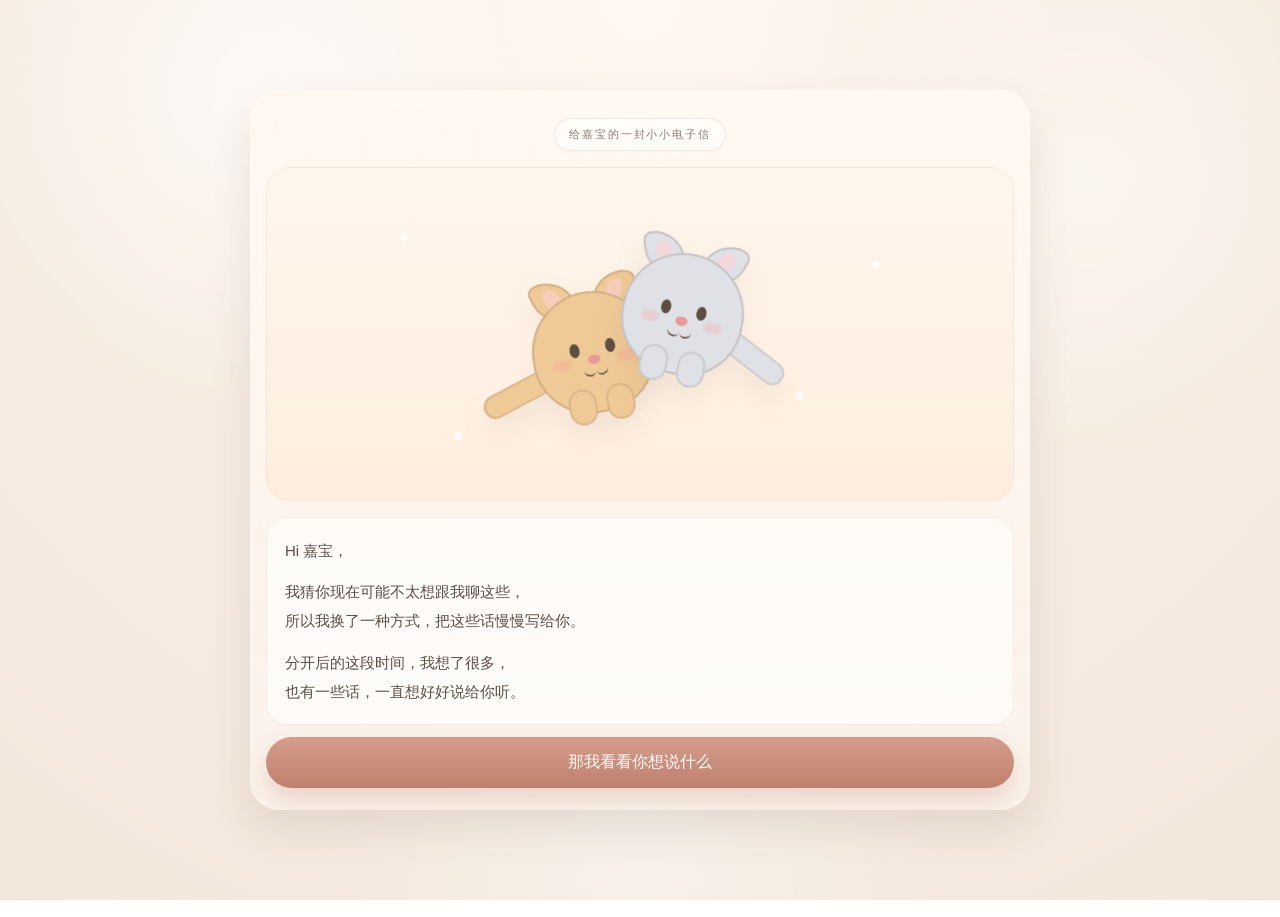
<file: index.html>
<!DOCTYPE html>
<html lang="zh-CN">
<head>
  <meta charset="UTF-8" />
  <meta name="viewport" content="width=device-width, initial-scale=1.0, maximum-scale=1.0, user-scalable=no" />
  <title>给嘉宝的话</title>
  <style>
    :root {
      --bg: #f7f2eb;
      --paper: rgba(255, 255, 255, 0.92);
      --text: #5a4d45;
      --subtext: #8a7b72;
      --accent: #d59d8c;
      --accent-dark: #bf806d;
      --shadow: 0 18px 40px rgba(102, 78, 64, 0.12);
      --radius: 24px;
    }

    * {
      box-sizing: border-box;
      -webkit-tap-highlight-color: transparent;
    }

    html, body {
      margin: 0;
      width: 100%;
      height: 100%;
      overflow: hidden;
      font-family: -apple-system, BlinkMacSystemFont, "PingFang SC", "Hiragino Sans GB", "Microsoft YaHei", sans-serif;
      background:
        radial-gradient(circle at top, #fff8f2 0%, #f8eee4 38%, #f3e7dc 100%);
      color: var(--text);
    }

    body::before {
      content: "";
      position: fixed;
      inset: 0;
      background:
        radial-gradient(circle at 20% 10%, rgba(255,255,255,0.65), transparent 25%),
        radial-gradient(circle at 85% 20%, rgba(255,255,255,0.45), transparent 22%),
        radial-gradient(circle at 50% 100%, rgba(255,255,255,0.35), transparent 28%);
      pointer-events: none;
    }

    #app {
      position: relative;
      width: 100%;
      height: 100%;
    }

    .page {
      position: absolute;
      inset: 0;
      display: flex;
      align-items: center;
      justify-content: center;
      padding: 22px;
      opacity: 0;
      pointer-events: none;
      transform: translateY(24px) scale(0.985);
      transition: opacity 0.7s ease, transform 0.7s ease;
    }

    .page.active {
      opacity: 1;
      pointer-events: auto;
      transform: translateY(0) scale(1);
    }

    .card {
      width: min(100%, 780px);
      height: min(720px, calc(100vh - 44px));
      max-height: calc(100vh - 44px);
      border-radius: 28px;
      box-shadow: var(--shadow);
      overflow: hidden;
      position: relative;
      display: flex;
      flex-direction: column;
      background: rgba(255,255,255,0.55);
      backdrop-filter: blur(5px);
    }

    .cover {
      background:
        linear-gradient(180deg, rgba(255, 248, 240, 0.94), rgba(251, 243, 236, 0.88)),
        radial-gradient(circle at 20% 10%, rgba(255,255,255,0.7), transparent 35%);
      padding: 24px 24px 20px;
      justify-content: space-between;
    }

    .cover-top {
      display: flex;
      flex-direction: column;
      gap: 16px;
      flex: 1;
      min-height: 0;
    }

    .title-badge {
      align-self: center;
      font-size: 12px;
      color: var(--subtext);
      letter-spacing: 0.18em;
      padding: 8px 14px;
      background: rgba(255,255,255,0.65);
      border-radius: 999px;
      border: 1px solid rgba(213, 157, 140, 0.25);
      margin-top: 4px;
    }

    .cats-wrap {
      flex: 1;
      min-height: 200px;
      display: flex;
      align-items: center;
      justify-content: center;
      position: relative;
      overflow: hidden;
      border-radius: 24px;
      background:
        linear-gradient(180deg, #fff6ed 0%, #ffeede 100%);
      border: 1px solid rgba(214, 176, 150, 0.18);
    }

    .spark {
      position: absolute;
      width: 8px;
      height: 8px;
      background: rgba(255,255,255,0.75);
      border-radius: 999px;
      filter: blur(0.5px);
      animation: floatSpark 4s infinite ease-in-out;
    }

    .spark:nth-child(1) { top: 20%; left: 18%; animation-delay: 0.3s; }
    .spark:nth-child(2) { top: 28%; right: 18%; animation-delay: 1.4s; }
    .spark:nth-child(3) { bottom: 18%; left: 25%; animation-delay: 2.2s; }
    .spark:nth-child(4) { bottom: 30%; right: 28%; animation-delay: 0.9s; }

    @keyframes floatSpark {
      0%, 100% { transform: translateY(0) scale(1); opacity: 0.45; }
      50% { transform: translateY(-12px) scale(1.15); opacity: 0.9; }
    }

    .cover-cats {
      position: relative;
      width: 320px;
      height: 220px;
    }

    .cat {
      position: absolute;
      width: 122px;
      height: 122px;
      animation: bob 2.6s infinite ease-in-out;
      filter: drop-shadow(0 14px 12px rgba(137, 107, 90, 0.1));
    }

    .cat.right { animation-delay: 1.1s; }

    @keyframes bob {
      0%, 100% { transform: translateY(0) rotate(0deg); }
      50% { transform: translateY(-8px) rotate(1deg); }
    }

    .cat .head {
      position: absolute;
      inset: 0;
      border-radius: 52% 52% 48% 48%;
      border: 2px solid rgba(107, 88, 75, 0.22);
      overflow: hidden;
    }

    .cat.gold .head { background: #efc996; }
    .cat.silver .head { background: #dfe1e6; }

    .ear {
      position: absolute;
      top: -18px;
      width: 40px;
      height: 42px;
      border-radius: 10px 90% 10px 70%;
      transform: rotate(-18deg);
      border: 2px solid rgba(107, 88, 75, 0.22);
    }

    .cat.gold .ear { background: #efc996; }
    .cat.silver .ear { background: #dfe1e6; }

    .ear.left { left: 10px; }
    .ear.right {
      right: 10px;
      transform: scaleX(-1) rotate(-18deg);
    }

    .ear::after {
      content: "";
      position: absolute;
      inset: 8px 10px 8px 10px;
      border-radius: 10px 90% 10px 70%;
      background: rgba(255, 209, 214, 0.6);
    }

    .face {
      position: absolute;
      inset: 0;
    }

    .eye {
      position: absolute;
      top: 48px;
      width: 10px;
      height: 14px;
      background: #5d4d43;
      border-radius: 50%;
    }

    .eye.left { left: 36px; }
    .eye.right { right: 36px; }

    .blush {
      position: absolute;
      top: 62px;
      width: 18px;
      height: 10px;
      background: rgba(255, 156, 156, 0.28);
      border-radius: 999px;
      filter: blur(1px);
    }

    .blush.left { left: 18px; }
    .blush.right { right: 18px; }

    .nose {
      position: absolute;
      left: 50%;
      top: 62px;
      width: 12px;
      height: 9px;
      background: #e89a94;
      transform: translateX(-50%);
      border-radius: 50% 50% 60% 60%;
    }

    .mouth {
      position: absolute;
      left: 50%;
      top: 71px;
      width: 24px;
      height: 14px;
      transform: translateX(-50%);
    }

    .mouth::before,
    .mouth::after {
      content: "";
      position: absolute;
      top: 0;
      width: 12px;
      height: 10px;
      border-bottom: 2px solid #7a6256;
      border-radius: 0 0 12px 12px;
    }

    .mouth::before { left: 0; transform: rotate(10deg); }
    .mouth::after { right: 0; transform: scaleX(-1) rotate(10deg); }

    .paw {
      position: absolute;
      bottom: -10px;
      width: 28px;
      height: 36px;
      border-radius: 18px;
      border: 2px solid rgba(107, 88, 75, 0.16);
      background: inherit;
    }

    .cat.gold .paw { background: #efc996; }
    .cat.silver .paw { background: #dfe1e6; }

    .paw.left { left: 28px; }
    .paw.right { right: 28px; }

    .tail {
      position: absolute;
      width: 90px;
      height: 24px;
      border-radius: 20px;
      border: 2px solid rgba(107, 88, 75, 0.16);
      z-index: -1;
    }

    .cat.gold .tail { background: #efc996; }
    .cat.silver .tail { background: #dfe1e6; }

    .cover-cats .cat.gold {
      left: 32px;
      top: 62px;
      transform: rotate(-10deg);
    }

    .cover-cats .cat.gold .tail {
      left: -58px;
      top: 76px;
      transform: rotate(-18deg);
    }

    .cover-cats .cat.silver {
      right: 36px;
      top: 24px;
      transform: rotate(12deg);
    }

    .cover-cats .cat.silver .tail {
      right: -54px;
      top: 74px;
      transform: rotate(26deg);
    }

    .cover-copy {
      background: rgba(255,255,255,0.62);
      border-radius: 20px;
      padding: 18px 18px;
      border: 1px solid rgba(213, 157, 140, 0.18);
      line-height: 1.8;
      font-size: 16px;
      color: var(--text);
      flex-shrink: 0;
    }

    .cover-copy p {
      margin: 0 0 12px;
    }

    .cover-copy p:last-child {
      margin-bottom: 0;
    }

    .paper {
      background:
        linear-gradient(180deg, rgba(255,255,255,0.95), rgba(255,255,255,0.9)),
        repeating-linear-gradient(
          0deg,
          rgba(220, 206, 194, 0.07) 0px,
          rgba(220, 206, 194, 0.07) 1px,
          transparent 1px,
          transparent 28px
        );
      padding: 26px 20px 20px;
      justify-content: space-between;
    }

    .paper::before {
      content: "";
      position: absolute;
      inset: 0;
      background:
        radial-gradient(circle at top left, rgba(255,255,255,0.45), transparent 28%),
        radial-gradient(circle at bottom right, rgba(243, 219, 203, 0.18), transparent 30%);
      pointer-events: none;
    }

    .paper-head {
      position: relative;
      display: flex;
      align-items: center;
      justify-content: space-between;
      gap: 12px;
      margin-bottom: 10px;
      z-index: 1;
    }

    .page-no {
      font-size: 12px;
      letter-spacing: 0.18em;
      color: var(--subtext);
      text-transform: uppercase;
    }

    .show-all-btn {
      border: 0;
      background: rgba(213, 157, 140, 0.12);
      color: var(--accent-dark);
      padding: 10px 14px;
      border-radius: 999px;
      font-size: 13px;
      cursor: pointer;
      transition: transform 0.2s ease, background 0.2s ease;
    }

    .show-all-btn:active {
      transform: scale(0.98);
      background: rgba(213, 157, 140, 0.2);
    }

    .typewriter {
      position: relative;
      z-index: 1;
      flex: 1;
      min-height: 0;
      overflow: auto;
      padding: 14px 8px 10px 8px;
      font-size: 18px;
      line-height: 2.02;
      color: var(--text);
      white-space: pre-wrap;
      word-break: break-word;
      scrollbar-width: none;
    }

    .typewriter::-webkit-scrollbar { display: none; }

    .cursor {
      display: inline-block;
      width: 10px;
      margin-left: 2px;
      color: var(--accent-dark);
      animation: blink 0.95s infinite;
    }

    @keyframes blink {
      0%, 45% { opacity: 1; }
      46%, 100% { opacity: 0; }
    }

    .bottom-actions {
      position: relative;
      z-index: 1;
      display: flex;
      justify-content: center;
      padding-top: 12px;
      padding-bottom: max(2px, env(safe-area-inset-bottom));
      flex-shrink: 0;
    }

    .main-btn {
      border: 0;
      background: linear-gradient(180deg, var(--accent), var(--accent-dark));
      color: #fffdfb;
      font-size: 16px;
      padding: 15px 28px;
      min-width: 220px;
      border-radius: 999px;
      cursor: pointer;
      box-shadow: 0 12px 26px rgba(191, 128, 109, 0.28);
      transition: transform 0.22s ease, box-shadow 0.22s ease, opacity 0.2s ease;
    }

    .main-btn:disabled {
      opacity: 0.55;
      cursor: not-allowed;
      box-shadow: none;
    }

    .main-btn:not(:disabled):active {
      transform: scale(0.985);
      box-shadow: 0 9px 18px rgba(191, 128, 109, 0.2);
    }

    .ending {
      overflow: hidden;
      background:
        radial-gradient(circle at top, #fef4e9 0%, #f7eade 36%, #e8d8cf 70%, #d9c7c0 100%);
      align-items: center;
      justify-content: center;
    }

    .ending::after {
      content: "";
      position: absolute;
      inset: 0;
      background: rgba(59, 45, 39, 0.06);
      animation: dimIn 0.8s ease forwards;
    }

    @keyframes dimIn {
      from { opacity: 0; }
      to { opacity: 1; }
    }

    .ending-scene {
      position: relative;
      width: min(100%, 760px);
      height: min(100%, 760px);
      display: flex;
      align-items: center;
      justify-content: center;
      z-index: 1;
    }

    .moon {
      position: absolute;
      top: 9%;
      right: 14%;
      width: 86px;
      height: 86px;
      border-radius: 50%;
      background: radial-gradient(circle at 30% 30%, #fffdf4, #f4e7c5 68%, #ecd9aa 100%);
      box-shadow: 0 0 34px rgba(255, 245, 214, 0.65);
      opacity: 0.92;
    }

    .star {
      position: absolute;
      width: 5px;
      height: 5px;
      background: rgba(255,255,255,0.85);
      border-radius: 50%;
      animation: twinkle 2.8s infinite ease-in-out;
      z-index: 0;
    }

    .star:nth-child(2) { top: 14%; left: 18%; animation-delay: 0.4s; }
    .star:nth-child(3) { top: 24%; left: 32%; animation-delay: 1.6s; }
    .star:nth-child(4) { top: 20%; right: 26%; animation-delay: 0.8s; }
    .star:nth-child(5) { top: 32%; right: 18%; animation-delay: 2.1s; }
    .star:nth-child(6) { top: 38%; left: 12%; animation-delay: 1.2s; }

    @keyframes twinkle {
      0%, 100% { opacity: 0.25; transform: scale(1); }
      50% { opacity: 1; transform: scale(1.45); }
    }

    .sleep-wrap {
      position: relative;
      width: 320px;
      height: 240px;
      filter: drop-shadow(0 26px 24px rgba(85, 58, 42, 0.16));
      animation: fadeRise 1.2s ease both;
    }

    @keyframes fadeRise {
      from { opacity: 0; transform: translateY(18px) scale(0.98); }
      to { opacity: 1; transform: translateY(0) scale(1); }
    }

    .bed-shadow {
      position: absolute;
      left: 50%;
      bottom: 8px;
      width: 240px;
      height: 30px;
      background: rgba(120, 88, 69, 0.16);
      filter: blur(10px);
      border-radius: 50%;
      transform: translateX(-50%);
    }

    .sleep-cat {
      position: absolute;
      width: 150px;
      height: 110px;
      border-radius: 55% 50% 48% 60%;
      border: 2px solid rgba(107, 88, 75, 0.18);
      animation: breathe 3.2s infinite ease-in-out;
      transform-origin: center bottom;
    }

    .sleep-cat.gold {
      background: #efc996;
      left: 38px;
      bottom: 46px;
      transform: rotate(8deg);
    }

    .sleep-cat.silver {
      background: #dfe1e6;
      right: 34px;
      bottom: 54px;
      transform: rotate(-10deg);
      animation-delay: 0.8s;
    }

    @keyframes breathe {
      0%, 100% { transform: translateY(0) scaleY(1) rotate(var(--rot)); }
      50% { transform: translateY(-2px) scaleY(1.03) rotate(var(--rot)); }
    }

    .sleep-cat.gold { --rot: 8deg; }
    .sleep-cat.silver { --rot: -10deg; }

    .sleep-head {
      position: absolute;
      width: 76px;
      height: 70px;
      border-radius: 55% 55% 45% 45%;
      border: 2px solid rgba(107, 88, 75, 0.18);
      top: -24px;
      left: 16px;
      background: inherit;
    }

    .sleep-cat.silver .sleep-head {
      left: auto;
      right: 14px;
    }

    .sleep-ear {
      position: absolute;
      top: -14px;
      width: 26px;
      height: 28px;
      border-radius: 10px 90% 10px 70%;
      border: 2px solid rgba(107, 88, 75, 0.18);
      background: inherit;
    }

    .sleep-ear.left { left: 5px; }
    .sleep-ear.right { right: 5px; transform: scaleX(-1); }

    .sleep-ear::after {
      content: "";
      position: absolute;
      inset: 6px;
      background: rgba(255, 209, 214, 0.55);
      border-radius: 10px 90% 10px 70%;
    }

    .sleep-face {
      position: absolute;
      inset: 0;
    }

    .sleep-eye {
      position: absolute;
      top: 26px;
      width: 14px;
      height: 8px;
      border-bottom: 2px solid #765f55;
      border-radius: 0 0 14px 14px;
    }

    .sleep-eye.left { left: 16px; }
    .sleep-eye.right { right: 16px; }

    .sleep-nose {
      position: absolute;
      left: 50%;
      top: 34px;
      width: 10px;
      height: 8px;
      background: #e89a94;
      border-radius: 50%;
      transform: translateX(-50%);
    }

    .sleep-tail {
      position: absolute;
      width: 104px;
      height: 24px;
      border-radius: 20px;
      background: inherit;
      border: 2px solid rgba(107, 88, 75, 0.14);
    }

    .sleep-cat.gold .sleep-tail {
      right: -52px;
      bottom: 22px;
      transform: rotate(24deg);
    }

    .sleep-cat.silver .sleep-tail {
      left: -50px;
      bottom: 20px;
      transform: rotate(-18deg);
    }

    .ending-text {
      position: absolute;
      bottom: 16%;
      left: 50%;
      transform: translateX(-50%);
      font-size: 28px;
      letter-spacing: 0.04em;
      color: #fffaf5;
      text-shadow: 0 6px 18px rgba(95, 72, 59, 0.3);
      opacity: 0;
      animation: fadeText 1.4s ease 0.9s forwards;
      white-space: nowrap;
    }

    @keyframes fadeText {
      from { opacity: 0; transform: translateX(-50%) translateY(10px); }
      to { opacity: 1; transform: translateX(-50%) translateY(0); }
    }

    .hint {
      position: absolute;
      bottom: 22px;
      left: 50%;
      transform: translateX(-50%);
      z-index: 2;
      font-size: 12px;
      letter-spacing: 0.08em;
      color: rgba(255,255,255,0.68);
      opacity: 0;
      animation: fadeText 1.2s ease 1.8s forwards;
    }

    @media (max-width: 768px) {
      .card {
        height: calc(100vh - 32px);
        max-height: calc(100vh - 32px);
        border-radius: 24px;
      }

      .cover-copy,
      .typewriter {
        font-size: 16px;
      }

      .main-btn {
        width: 100%;
        min-width: 0;
      }

      .sleep-wrap {
        transform: scale(0.92);
      }

      .ending-text {
        font-size: 22px;
      }
    }

      .cover-copy,
      .typewriter {
        font-size: 16px;
      }

      .main-btn {
        width: 100%;
        min-width: 0;
      }

      .sleep-wrap {
        transform: scale(0.92);
      }

      .ending-text {
        font-size: 22px;
      }
    }

    @media (max-width: 430px) {
      .page { padding: 12px; }
      .card {
        height: calc(100vh - 24px);
        max-height: calc(100vh - 24px);
      }
      .cover, .paper { padding-left: 14px; padding-right: 14px; }
      .cover { padding-top: 16px; padding-bottom: 14px; }
      .cover-top { gap: 12px; }
      .cover-cats { width: 240px; height: 170px; }
      .cats-wrap { min-height: 150px; }
      .cover-copy, .typewriter { font-size: 14px; line-height: 1.8; }
      .cover-copy { padding: 14px; }
      .typewriter { padding-left: 2px; padding-right: 2px; }
      .title-badge { font-size: 10px; padding: 6px 10px; }
      .main-btn { padding: 13px 18px; font-size: 15px; }
      .ending-text { bottom: 14%; font-size: 20px; }
      .hint { font-size: 11px; }
    }
      .cover, .paper { padding-left: 16px; padding-right: 16px; }
      .cover-cats { width: 280px; height: 210px; }
      .cover-copy, .typewriter { font-size: 15px; line-height: 1.95; }
      .typewriter { padding-left: 2px; padding-right: 2px; }
      .title-badge { font-size: 11px; }
      .ending-text { bottom: 14%; font-size: 20px; }
      .hint { font-size: 11px; }
    }
  </style>
</head>
<body>
  <div id="app">
    <section class="page active" data-page="0">
      <div class="card cover">
        <div class="cover-top">
          <div class="title-badge">给嘉宝的一封小小电子信</div>
          <div class="cats-wrap">
            <span class="spark"></span>
            <span class="spark"></span>
            <span class="spark"></span>
            <span class="spark"></span>

            <div class="cover-cats">
              <div class="cat gold">
                <div class="tail"></div>
                <div class="ear left"></div>
                <div class="ear right"></div>
                <div class="head">
                  <div class="face">
                    <div class="eye left"></div>
                    <div class="eye right"></div>
                    <div class="blush left"></div>
                    <div class="blush right"></div>
                    <div class="nose"></div>
                    <div class="mouth"></div>
                  </div>
                </div>
                <div class="paw left"></div>
                <div class="paw right"></div>
              </div>

              <div class="cat silver right">
                <div class="tail"></div>
                <div class="ear left"></div>
                <div class="ear right"></div>
                <div class="head">
                  <div class="face">
                    <div class="eye left"></div>
                    <div class="eye right"></div>
                    <div class="blush left"></div>
                    <div class="blush right"></div>
                    <div class="nose"></div>
                    <div class="mouth"></div>
                  </div>
                </div>
                <div class="paw left"></div>
                <div class="paw right"></div>
              </div>
            </div>
          </div>

          <div class="cover-copy">
            <p>Hi 嘉宝，</p>
            <p>我猜你现在可能不太想跟我聊这些，<br>所以我换了一种方式，把这些话慢慢写给你。</p>
            <p>分开后的这段时间，我想了很多，<br>也有一些话，一直想好好说给你听。</p>
          </div>
        </div>

        <div class="bottom-actions">
          <button class="main-btn next-btn" data-next="1">那我看看你想说什么</button>
        </div>
      </div>
    </section>

    <section class="page" data-page="1">
      <div class="card paper">
        <div class="paper-head">
          <div class="page-no">PAGE 1 / 3</div>
          <button class="show-all-btn" data-target="1">直接显示本页全文</button>
        </div>
        <div class="typewriter" id="typewriter-1"></div>
        <div class="bottom-actions">
          <button class="main-btn next-btn" data-next="2" disabled>嗯…继续说</button>
        </div>
      </div>
    </section>

    <section class="page" data-page="2">
      <div class="card paper">
        <div class="paper-head">
          <div class="page-no">PAGE 2 / 3</div>
          <button class="show-all-btn" data-target="2">直接显示本页全文</button>
        </div>
        <div class="typewriter" id="typewriter-2"></div>
        <div class="bottom-actions">
          <button class="main-btn next-btn" data-next="3" disabled>那现在呢</button>
        </div>
      </div>
    </section>

    <section class="page" data-page="3">
      <div class="card paper">
        <div class="paper-head">
          <div class="page-no">PAGE 3 / 3</div>
          <button class="show-all-btn" data-target="3">直接显示本页全文</button>
        </div>
        <div class="typewriter" id="typewriter-3"></div>
        <div class="bottom-actions">
          <button class="main-btn next-btn" data-next="4" disabled>我看完了</button>
        </div>
      </div>
    </section>

    <section class="page" data-page="4">
      <div class="card ending">
        <div class="ending-scene">
          <div class="star"></div>
          <div class="star"></div>
          <div class="star"></div>
          <div class="star"></div>
          <div class="star"></div>
          <div class="moon"></div>

          <div class="sleep-wrap">
            <div class="bed-shadow"></div>

            <div class="sleep-cat gold">
              <div class="sleep-head">
                <div class="sleep-ear left"></div>
                <div class="sleep-ear right"></div>
                <div class="sleep-face">
                  <div class="sleep-eye left"></div>
                  <div class="sleep-eye right"></div>
                  <div class="sleep-nose"></div>
                </div>
              </div>
              <div class="sleep-tail"></div>
            </div>

            <div class="sleep-cat silver">
              <div class="sleep-head">
                <div class="sleep-ear left"></div>
                <div class="sleep-ear right"></div>
                <div class="sleep-face">
                  <div class="sleep-eye left"></div>
                  <div class="sleep-eye right"></div>
                  <div class="sleep-nose"></div>
                </div>
              </div>
              <div class="sleep-tail"></div>
            </div>
          </div>

          <div class="ending-text">谢谢你看到这里。</div>
          <div class="hint">把想说的话，好好说完了。</div>
        </div>
      </div>
    </section>
  </div>

  <script>
    const pages = Array.from(document.querySelectorAll('.page'));
    const nextButtons = document.querySelectorAll('.next-btn');
    const showAllButtons = document.querySelectorAll('.show-all-btn');

    const texts = {
      1: `之前那段时间，你在工作上真的很辛苦。\n会焦虑、失眠、掉眼泪……\n\n可是我没有接住你。\n没有好好安慰你，也没有给你你需要的那种陪伴。\n\n对不起。\n\n后来我反复在想那段时间。\n每次视频看到你那么难受，其实我是真的心疼。\n\n但我做错了一件事。\n\n我总是想“解决问题”，\n想把你从那些困住你的事情里拉出来。\n\n可你那时候需要的，\n可能只是——\n有人站在你这边，陪你一起难受，甚至一起吐槽。\n\n而不是被分析、被建议。\n\n我们就在这样的错位里，慢慢开始误会彼此。\n\n你觉得我不理解你，\n我却以为自己已经很努力在帮你。\n\n慢慢地，我们都累了。\n也慢慢地，走远了。`,
      2: `你以前说过，我的职业规划有点随性，不太落地。\n\n那时候我其实有点不服，也有点嘴硬。\n\n现在回头看，\n我开始慢慢理解你当时的担心了。\n\n回国这半年，我的状态也在一点点调整。\n\n前阵子参与的项目拿了公司奖，\n那种把事情一步步做成的感觉，让我很踏实。\n\n我开始更认真地去对待工作、对待未来。\n\n不再只是想“以后要怎样”，\n而是先把眼前的事情做好。\n\n也在慢慢积累经验、能力，还有一点点底气。\n\n关于未来，我还是会焦虑。\n\n但现在的我，会选择在确定的事情里一点点往前走。\n\n这些变化，不是为了证明什么。\n\n只是想让你知道，\n我开始懂你当时在担心什么了。`,
      3: `这四年，其实我们早就不只是简单的快乐了。\n\n也有情绪、误会、还有我很多没有处理好的地方。\n\n我以前总是把情绪写在脸上，\n让你感到了压抑，难受。\n\n即使我情绪来的快去的也快，\n那些脸色，其实都留在了你那里。\n\n变成了你的委屈。\n\n分开后的这段时间，我才慢慢看清了很多事情。\n\n我还是在意你，爱你。\n\n也开始认真地想，如果还有机会，\n我应该怎么去好好对待你。\n\n如果你还没有把我完全关在门外，\n我希望未来有一天，我们还能再好好聊一聊。\n\n当然，如果你现在只想过好自己的生活，\n我也会尊重你的选择。\n\n这些话，我只是想认真地告诉你。`
    };

    const typewriterState = {
      1: { started: false, finished: false, timer: null },
      2: { started: false, finished: false, timer: null },
      3: { started: false, finished: false, timer: null }
    };

    function showPage(index) {
      pages.forEach((page, i) => {
        page.classList.toggle('active', i === index);
      });

      if (texts[index] && !typewriterState[index].started) {
        startTypewriter(index);
      }
    }

    function escapeHtml(str) {
      return str
        .replace(/&/g, '&amp;')
        .replace(/</g, '&lt;')
        .replace(/>/g, '&gt;')
        .replace(/"/g, '&quot;')
        .replace(/'/g, '&#39;');
    }

    function getDelay(char, nextChar) {
      if (char === '\n') return 180;
      if ('，、'.includes(char)) return 90;
      if ('。！？；'.includes(char)) return 280;
      if ('…'.includes(char)) return 180;
      if (char === ' ') return 35;
      if (nextChar === '\n') return 80;
      return 38 + Math.random() * 22;
    }

    function renderText(target, content, showCursor = true) {
      const html = escapeHtml(content).replace(/\n/g, '<br>');
      target.innerHTML = html + (showCursor ? '<span class="cursor">|</span>' : '');
      target.scrollTop = target.scrollHeight;
    }

    function finishTypewriter(pageId) {
      const state = typewriterState[pageId];
      const target = document.getElementById(`typewriter-${pageId}`);
      const btn = document.querySelector(`.next-btn[data-next="${pageId + 1}"]`);
      const showAllBtn = document.querySelector(`.show-all-btn[data-target="${pageId}"]`);

      clearTimeout(state.timer);
      state.finished = true;
      renderText(target, texts[pageId], false);
      btn.disabled = false;
      showAllBtn.style.display = 'none';
    }

    function startTypewriter(pageId) {
      const state = typewriterState[pageId];
      const target = document.getElementById(`typewriter-${pageId}`);
      const showAllBtn = document.querySelector(`.show-all-btn[data-target="${pageId}"]`);
      const text = texts[pageId];
      let index = 0;
      let buffer = '';

      state.started = true;
      target.innerHTML = '';

      function type() {
        if (state.finished) return;

        if (index >= text.length) {
          finishTypewriter(pageId);
          return;
        }

        buffer += text[index];
        renderText(target, buffer, true);

        const currentChar = text[index];
        const nextChar = text[index + 1] || '';
        index += 1;
        state.timer = setTimeout(type, getDelay(currentChar, nextChar));
      }

      showAllBtn.onclick = () => finishTypewriter(pageId);
      type();
    }

    nextButtons.forEach((button) => {
      button.addEventListener('click', () => {
        const next = Number(button.dataset.next);
        showPage(next);
      });
    });

    showAllButtons.forEach((button) => {
      button.addEventListener('click', () => {
        const target = Number(button.dataset.target);
        finishTypewriter(target);
      });
    });

    document.addEventListener('keydown', (e) => {
      const activeIndex = pages.findIndex(page => page.classList.contains('active'));
      if (activeIndex === -1) return;

      if (e.key === 'Enter' || e.key === ' ') {
        const activePage = pages[activeIndex];
        const button = activePage.querySelector('.main-btn:not(:disabled)');
        if (button) button.click();
      }
    });
  </script>
</body>
</html>
</file>
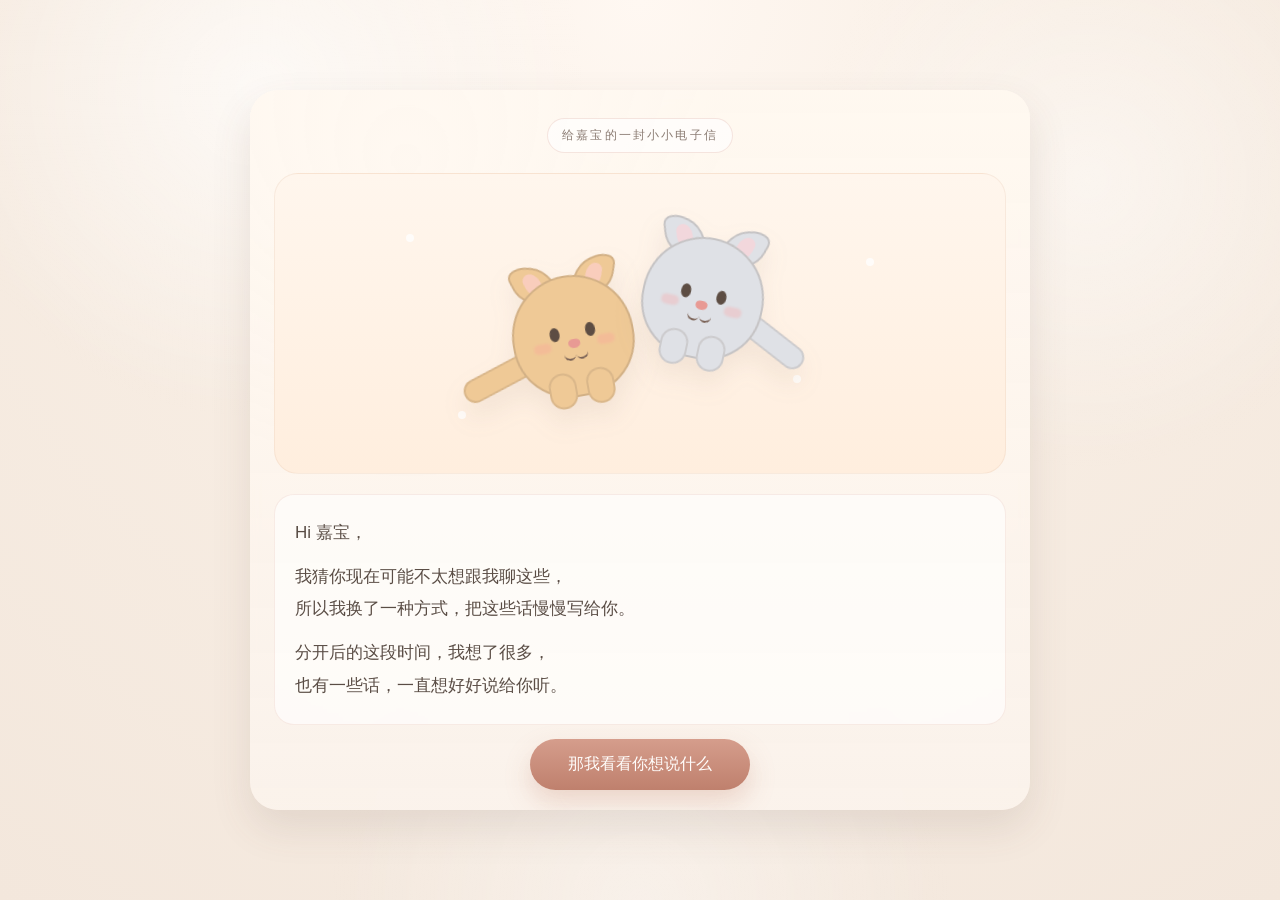
<file: exloverletter.html>
<!DOCTYPE html>
<html lang="zh-CN">
<head>
  <meta charset="UTF-8" />
  <meta name="viewport" content="width=device-width, initial-scale=1.0, maximum-scale=1.0, user-scalable=no" />
  <title>给嘉宝的话</title>
  <style>
    :root {
      --bg: #f7f2eb;
      --paper: rgba(255, 255, 255, 0.92);
      --text: #5a4d45;
      --subtext: #8a7b72;
      --accent: #d59d8c;
      --accent-dark: #bf806d;
      --shadow: 0 18px 40px rgba(102, 78, 64, 0.12);
      --radius: 24px;
    }

    * {
      box-sizing: border-box;
      -webkit-tap-highlight-color: transparent;
    }

    html, body {
      margin: 0;
      width: 100%;
      height: 100%;
      overflow: hidden;
      font-family: -apple-system, BlinkMacSystemFont, "PingFang SC", "Hiragino Sans GB", "Microsoft YaHei", sans-serif;
      background:
        radial-gradient(circle at top, #fff8f2 0%, #f8eee4 38%, #f3e7dc 100%);
      color: var(--text);
    }

    body::before {
      content: "";
      position: fixed;
      inset: 0;
      background:
        radial-gradient(circle at 20% 10%, rgba(255,255,255,0.65), transparent 25%),
        radial-gradient(circle at 85% 20%, rgba(255,255,255,0.45), transparent 22%),
        radial-gradient(circle at 50% 100%, rgba(255,255,255,0.35), transparent 28%);
      pointer-events: none;
    }

    #app {
      position: relative;
      width: 100%;
      height: 100%;
    }

    .page {
      position: absolute;
      inset: 0;
      display: flex;
      align-items: center;
      justify-content: center;
      padding: 22px;
      opacity: 0;
      pointer-events: none;
      transform: translateY(24px) scale(0.985);
      transition: opacity 0.7s ease, transform 0.7s ease;
    }

    .page.active {
      opacity: 1;
      pointer-events: auto;
      transform: translateY(0) scale(1);
    }

    .card {
      width: min(100%, 780px);
      max-height: calc(100vh - 44px);
      min-height: min(720px, calc(100vh - 44px));
      border-radius: 28px;
      box-shadow: var(--shadow);
      overflow: hidden;
      position: relative;
      display: flex;
      flex-direction: column;
      background: rgba(255,255,255,0.55);
      backdrop-filter: blur(5px);
    }

    .cover {
      background:
        linear-gradient(180deg, rgba(255, 248, 240, 0.94), rgba(251, 243, 236, 0.88)),
        radial-gradient(circle at 20% 10%, rgba(255,255,255,0.7), transparent 35%);
      padding: 24px 24px 20px;
      justify-content: space-between;
    }

    .cover-top {
      display: flex;
      flex-direction: column;
      gap: 20px;
      flex: 1;
    }

    .title-badge {
      align-self: center;
      font-size: 12px;
      color: var(--subtext);
      letter-spacing: 0.18em;
      padding: 8px 14px;
      background: rgba(255,255,255,0.65);
      border-radius: 999px;
      border: 1px solid rgba(213, 157, 140, 0.25);
      margin-top: 4px;
    }

    .cats-wrap {
      flex: 1;
      min-height: 250px;
      display: flex;
      align-items: center;
      justify-content: center;
      position: relative;
      overflow: hidden;
      border-radius: 24px;
      background:
        linear-gradient(180deg, #fff6ed 0%, #ffeede 100%);
      border: 1px solid rgba(214, 176, 150, 0.18);
    }

    .spark {
      position: absolute;
      width: 8px;
      height: 8px;
      background: rgba(255,255,255,0.75);
      border-radius: 999px;
      filter: blur(0.5px);
      animation: floatSpark 4s infinite ease-in-out;
    }

    .spark:nth-child(1) { top: 20%; left: 18%; animation-delay: 0.3s; }
    .spark:nth-child(2) { top: 28%; right: 18%; animation-delay: 1.4s; }
    .spark:nth-child(3) { bottom: 18%; left: 25%; animation-delay: 2.2s; }
    .spark:nth-child(4) { bottom: 30%; right: 28%; animation-delay: 0.9s; }

    @keyframes floatSpark {
      0%, 100% { transform: translateY(0) scale(1); opacity: 0.45; }
      50% { transform: translateY(-12px) scale(1.15); opacity: 0.9; }
    }

    .cover-cats {
      position: relative;
      width: 320px;
      height: 220px;
    }

    .cat {
      position: absolute;
      width: 122px;
      height: 122px;
      animation: bob 2.6s infinite ease-in-out;
      filter: drop-shadow(0 14px 12px rgba(137, 107, 90, 0.1));
    }

    .cat.right { animation-delay: 1.1s; }

    @keyframes bob {
      0%, 100% { transform: translateY(0) rotate(0deg); }
      50% { transform: translateY(-8px) rotate(1deg); }
    }

    .cat .head {
      position: absolute;
      inset: 0;
      border-radius: 52% 52% 48% 48%;
      border: 2px solid rgba(107, 88, 75, 0.22);
      overflow: hidden;
    }

    .cat.gold .head { background: #efc996; }
    .cat.silver .head { background: #dfe1e6; }

    .ear {
      position: absolute;
      top: -18px;
      width: 40px;
      height: 42px;
      border-radius: 10px 90% 10px 70%;
      transform: rotate(-18deg);
      border: 2px solid rgba(107, 88, 75, 0.22);
    }

    .cat.gold .ear { background: #efc996; }
    .cat.silver .ear { background: #dfe1e6; }

    .ear.left { left: 10px; }
    .ear.right {
      right: 10px;
      transform: scaleX(-1) rotate(-18deg);
    }

    .ear::after {
      content: "";
      position: absolute;
      inset: 8px 10px 8px 10px;
      border-radius: 10px 90% 10px 70%;
      background: rgba(255, 209, 214, 0.6);
    }

    .face {
      position: absolute;
      inset: 0;
    }

    .eye {
      position: absolute;
      top: 48px;
      width: 10px;
      height: 14px;
      background: #5d4d43;
      border-radius: 50%;
    }

    .eye.left { left: 36px; }
    .eye.right { right: 36px; }

    .blush {
      position: absolute;
      top: 62px;
      width: 18px;
      height: 10px;
      background: rgba(255, 156, 156, 0.28);
      border-radius: 999px;
      filter: blur(1px);
    }

    .blush.left { left: 18px; }
    .blush.right { right: 18px; }

    .nose {
      position: absolute;
      left: 50%;
      top: 62px;
      width: 12px;
      height: 9px;
      background: #e89a94;
      transform: translateX(-50%);
      border-radius: 50% 50% 60% 60%;
    }

    .mouth {
      position: absolute;
      left: 50%;
      top: 71px;
      width: 24px;
      height: 14px;
      transform: translateX(-50%);
    }

    .mouth::before,
    .mouth::after {
      content: "";
      position: absolute;
      top: 0;
      width: 12px;
      height: 10px;
      border-bottom: 2px solid #7a6256;
      border-radius: 0 0 12px 12px;
    }

    .mouth::before { left: 0; transform: rotate(10deg); }
    .mouth::after { right: 0; transform: scaleX(-1) rotate(10deg); }

    .paw {
      position: absolute;
      bottom: -10px;
      width: 28px;
      height: 36px;
      border-radius: 18px;
      border: 2px solid rgba(107, 88, 75, 0.16);
      background: inherit;
    }

    .cat.gold .paw { background: #efc996; }
    .cat.silver .paw { background: #dfe1e6; }

    .paw.left { left: 28px; }
    .paw.right { right: 28px; }

    .tail {
      position: absolute;
      width: 90px;
      height: 24px;
      border-radius: 20px;
      border: 2px solid rgba(107, 88, 75, 0.16);
      z-index: -1;
    }

    .cat.gold .tail { background: #efc996; }
    .cat.silver .tail { background: #dfe1e6; }

    .cover-cats .cat.gold {
      left: 32px;
      top: 62px;
      transform: rotate(-10deg);
    }

    .cover-cats .cat.gold .tail {
      left: -58px;
      top: 76px;
      transform: rotate(-18deg);
    }

    .cover-cats .cat.silver {
      right: 36px;
      top: 24px;
      transform: rotate(12deg);
    }

    .cover-cats .cat.silver .tail {
      right: -54px;
      top: 74px;
      transform: rotate(26deg);
    }

    .cover-copy {
      background: rgba(255,255,255,0.62);
      border-radius: 20px;
      padding: 22px 20px;
      border: 1px solid rgba(213, 157, 140, 0.18);
      line-height: 1.9;
      font-size: 17px;
      color: var(--text);
    }

    .cover-copy p {
      margin: 0 0 12px;
    }

    .cover-copy p:last-child {
      margin-bottom: 0;
    }

    .paper {
      background:
        linear-gradient(180deg, rgba(255,255,255,0.95), rgba(255,255,255,0.9)),
        repeating-linear-gradient(
          0deg,
          rgba(220, 206, 194, 0.07) 0px,
          rgba(220, 206, 194, 0.07) 1px,
          transparent 1px,
          transparent 28px
        );
      padding: 26px 20px 20px;
      justify-content: space-between;
    }

    .paper::before {
      content: "";
      position: absolute;
      inset: 0;
      background:
        radial-gradient(circle at top left, rgba(255,255,255,0.45), transparent 28%),
        radial-gradient(circle at bottom right, rgba(243, 219, 203, 0.18), transparent 30%);
      pointer-events: none;
    }

    .paper-head {
      position: relative;
      display: flex;
      align-items: center;
      justify-content: space-between;
      gap: 12px;
      margin-bottom: 10px;
      z-index: 1;
    }

    .page-no {
      font-size: 12px;
      letter-spacing: 0.18em;
      color: var(--subtext);
      text-transform: uppercase;
    }

    .show-all-btn {
      border: 0;
      background: rgba(213, 157, 140, 0.12);
      color: var(--accent-dark);
      padding: 10px 14px;
      border-radius: 999px;
      font-size: 13px;
      cursor: pointer;
      transition: transform 0.2s ease, background 0.2s ease;
    }

    .show-all-btn:active {
      transform: scale(0.98);
      background: rgba(213, 157, 140, 0.2);
    }

    .typewriter {
      position: relative;
      z-index: 1;
      flex: 1;
      min-height: 0;
      overflow: auto;
      padding: 14px 8px 10px 8px;
      font-size: 18px;
      line-height: 2.02;
      color: var(--text);
      white-space: pre-wrap;
      word-break: break-word;
      scrollbar-width: none;
    }

    .typewriter::-webkit-scrollbar { display: none; }

    .cursor {
      display: inline-block;
      width: 10px;
      margin-left: 2px;
      color: var(--accent-dark);
      animation: blink 0.95s infinite;
    }

    @keyframes blink {
      0%, 45% { opacity: 1; }
      46%, 100% { opacity: 0; }
    }

    .bottom-actions {
      position: relative;
      z-index: 1;
      display: flex;
      justify-content: center;
      padding-top: 14px;
    }

    .main-btn {
      border: 0;
      background: linear-gradient(180deg, var(--accent), var(--accent-dark));
      color: #fffdfb;
      font-size: 16px;
      padding: 15px 28px;
      min-width: 220px;
      border-radius: 999px;
      cursor: pointer;
      box-shadow: 0 12px 26px rgba(191, 128, 109, 0.28);
      transition: transform 0.22s ease, box-shadow 0.22s ease, opacity 0.2s ease;
    }

    .main-btn:disabled {
      opacity: 0.55;
      cursor: not-allowed;
      box-shadow: none;
    }

    .main-btn:not(:disabled):active {
      transform: scale(0.985);
      box-shadow: 0 9px 18px rgba(191, 128, 109, 0.2);
    }

    .ending {
      overflow: hidden;
      background:
        radial-gradient(circle at top, #fef4e9 0%, #f7eade 36%, #e8d8cf 70%, #d9c7c0 100%);
      align-items: center;
      justify-content: center;
    }

    .ending::after {
      content: "";
      position: absolute;
      inset: 0;
      background: rgba(59, 45, 39, 0.06);
      animation: dimIn 0.8s ease forwards;
    }

    @keyframes dimIn {
      from { opacity: 0; }
      to { opacity: 1; }
    }

    .ending-scene {
      position: relative;
      width: min(100%, 760px);
      height: min(100%, 760px);
      display: flex;
      align-items: center;
      justify-content: center;
      z-index: 1;
    }

    .moon {
      position: absolute;
      top: 9%;
      right: 14%;
      width: 86px;
      height: 86px;
      border-radius: 50%;
      background: radial-gradient(circle at 30% 30%, #fffdf4, #f4e7c5 68%, #ecd9aa 100%);
      box-shadow: 0 0 34px rgba(255, 245, 214, 0.65);
      opacity: 0.92;
    }

    .star {
      position: absolute;
      width: 5px;
      height: 5px;
      background: rgba(255,255,255,0.85);
      border-radius: 50%;
      animation: twinkle 2.8s infinite ease-in-out;
      z-index: 0;
    }

    .star:nth-child(2) { top: 14%; left: 18%; animation-delay: 0.4s; }
    .star:nth-child(3) { top: 24%; left: 32%; animation-delay: 1.6s; }
    .star:nth-child(4) { top: 20%; right: 26%; animation-delay: 0.8s; }
    .star:nth-child(5) { top: 32%; right: 18%; animation-delay: 2.1s; }
    .star:nth-child(6) { top: 38%; left: 12%; animation-delay: 1.2s; }

    @keyframes twinkle {
      0%, 100% { opacity: 0.25; transform: scale(1); }
      50% { opacity: 1; transform: scale(1.45); }
    }

    .sleep-wrap {
      position: relative;
      width: 320px;
      height: 240px;
      filter: drop-shadow(0 26px 24px rgba(85, 58, 42, 0.16));
      animation: fadeRise 1.2s ease both;
    }

    @keyframes fadeRise {
      from { opacity: 0; transform: translateY(18px) scale(0.98); }
      to { opacity: 1; transform: translateY(0) scale(1); }
    }

    .bed-shadow {
      position: absolute;
      left: 50%;
      bottom: 8px;
      width: 240px;
      height: 30px;
      background: rgba(120, 88, 69, 0.16);
      filter: blur(10px);
      border-radius: 50%;
      transform: translateX(-50%);
    }

    .sleep-cat {
      position: absolute;
      width: 150px;
      height: 110px;
      border-radius: 55% 50% 48% 60%;
      border: 2px solid rgba(107, 88, 75, 0.18);
      animation: breathe 3.2s infinite ease-in-out;
      transform-origin: center bottom;
    }

    .sleep-cat.gold {
      background: #efc996;
      left: 38px;
      bottom: 46px;
      transform: rotate(8deg);
    }

    .sleep-cat.silver {
      background: #dfe1e6;
      right: 34px;
      bottom: 54px;
      transform: rotate(-10deg);
      animation-delay: 0.8s;
    }

    @keyframes breathe {
      0%, 100% { transform: translateY(0) scaleY(1) rotate(var(--rot)); }
      50% { transform: translateY(-2px) scaleY(1.03) rotate(var(--rot)); }
    }

    .sleep-cat.gold { --rot: 8deg; }
    .sleep-cat.silver { --rot: -10deg; }

    .sleep-head {
      position: absolute;
      width: 76px;
      height: 70px;
      border-radius: 55% 55% 45% 45%;
      border: 2px solid rgba(107, 88, 75, 0.18);
      top: -24px;
      left: 16px;
      background: inherit;
    }

    .sleep-cat.silver .sleep-head {
      left: auto;
      right: 14px;
    }

    .sleep-ear {
      position: absolute;
      top: -14px;
      width: 26px;
      height: 28px;
      border-radius: 10px 90% 10px 70%;
      border: 2px solid rgba(107, 88, 75, 0.18);
      background: inherit;
    }

    .sleep-ear.left { left: 5px; }
    .sleep-ear.right { right: 5px; transform: scaleX(-1); }

    .sleep-ear::after {
      content: "";
      position: absolute;
      inset: 6px;
      background: rgba(255, 209, 214, 0.55);
      border-radius: 10px 90% 10px 70%;
    }

    .sleep-face {
      position: absolute;
      inset: 0;
    }

    .sleep-eye {
      position: absolute;
      top: 26px;
      width: 14px;
      height: 8px;
      border-bottom: 2px solid #765f55;
      border-radius: 0 0 14px 14px;
    }

    .sleep-eye.left { left: 16px; }
    .sleep-eye.right { right: 16px; }

    .sleep-nose {
      position: absolute;
      left: 50%;
      top: 34px;
      width: 10px;
      height: 8px;
      background: #e89a94;
      border-radius: 50%;
      transform: translateX(-50%);
    }

    .sleep-tail {
      position: absolute;
      width: 104px;
      height: 24px;
      border-radius: 20px;
      background: inherit;
      border: 2px solid rgba(107, 88, 75, 0.14);
    }

    .sleep-cat.gold .sleep-tail {
      right: -52px;
      bottom: 22px;
      transform: rotate(24deg);
    }

    .sleep-cat.silver .sleep-tail {
      left: -50px;
      bottom: 20px;
      transform: rotate(-18deg);
    }

    .ending-text {
      position: absolute;
      bottom: 16%;
      left: 50%;
      transform: translateX(-50%);
      font-size: 28px;
      letter-spacing: 0.04em;
      color: #fffaf5;
      text-shadow: 0 6px 18px rgba(95, 72, 59, 0.3);
      opacity: 0;
      animation: fadeText 1.4s ease 0.9s forwards;
      white-space: nowrap;
    }

    @keyframes fadeText {
      from { opacity: 0; transform: translateX(-50%) translateY(10px); }
      to { opacity: 1; transform: translateX(-50%) translateY(0); }
    }

    .hint {
      position: absolute;
      bottom: 22px;
      left: 50%;
      transform: translateX(-50%);
      z-index: 2;
      font-size: 12px;
      letter-spacing: 0.08em;
      color: rgba(255,255,255,0.68);
      opacity: 0;
      animation: fadeText 1.2s ease 1.8s forwards;
    }

    @media (max-width: 768px) {
      .card {
        min-height: calc(100vh - 32px);
        max-height: calc(100vh - 32px);
        border-radius: 24px;
      }

      .cover-copy,
      .typewriter {
        font-size: 16px;
      }

      .main-btn {
        width: 100%;
        min-width: 0;
      }

      .sleep-wrap {
        transform: scale(0.92);
      }

      .ending-text {
        font-size: 22px;
      }
    }

    @media (max-width: 430px) {
      .page { padding: 16px; }
      .cover, .paper { padding-left: 16px; padding-right: 16px; }
      .cover-cats { width: 280px; height: 210px; }
      .cover-copy, .typewriter { font-size: 15px; line-height: 1.95; }
      .typewriter { padding-left: 2px; padding-right: 2px; }
      .title-badge { font-size: 11px; }
      .ending-text { bottom: 14%; font-size: 20px; }
      .hint { font-size: 11px; }
    }
  </style>
</head>
<body>
  <div id="app">
    <section class="page active" data-page="0">
      <div class="card cover">
        <div class="cover-top">
          <div class="title-badge">给嘉宝的一封小小电子信</div>
          <div class="cats-wrap">
            <span class="spark"></span>
            <span class="spark"></span>
            <span class="spark"></span>
            <span class="spark"></span>

            <div class="cover-cats">
              <div class="cat gold">
                <div class="tail"></div>
                <div class="ear left"></div>
                <div class="ear right"></div>
                <div class="head">
                  <div class="face">
                    <div class="eye left"></div>
                    <div class="eye right"></div>
                    <div class="blush left"></div>
                    <div class="blush right"></div>
                    <div class="nose"></div>
                    <div class="mouth"></div>
                  </div>
                </div>
                <div class="paw left"></div>
                <div class="paw right"></div>
              </div>

              <div class="cat silver right">
                <div class="tail"></div>
                <div class="ear left"></div>
                <div class="ear right"></div>
                <div class="head">
                  <div class="face">
                    <div class="eye left"></div>
                    <div class="eye right"></div>
                    <div class="blush left"></div>
                    <div class="blush right"></div>
                    <div class="nose"></div>
                    <div class="mouth"></div>
                  </div>
                </div>
                <div class="paw left"></div>
                <div class="paw right"></div>
              </div>
            </div>
          </div>

          <div class="cover-copy">
            <p>Hi 嘉宝，</p>
            <p>我猜你现在可能不太想跟我聊这些，<br>所以我换了一种方式，把这些话慢慢写给你。</p>
            <p>分开后的这段时间，我想了很多，<br>也有一些话，一直想好好说给你听。</p>
          </div>
        </div>

        <div class="bottom-actions">
          <button class="main-btn next-btn" data-next="1">那我看看你想说什么</button>
        </div>
      </div>
    </section>

    <section class="page" data-page="1">
      <div class="card paper">
        <div class="paper-head">
          <div class="page-no">PAGE 1 / 3</div>
          <button class="show-all-btn" data-target="1">直接显示本页全文</button>
        </div>
        <div class="typewriter" id="typewriter-1"></div>
        <div class="bottom-actions">
          <button class="main-btn next-btn" data-next="2" disabled>嗯…继续说</button>
        </div>
      </div>
    </section>

    <section class="page" data-page="2">
      <div class="card paper">
        <div class="paper-head">
          <div class="page-no">PAGE 2 / 3</div>
          <button class="show-all-btn" data-target="2">直接显示本页全文</button>
        </div>
        <div class="typewriter" id="typewriter-2"></div>
        <div class="bottom-actions">
          <button class="main-btn next-btn" data-next="3" disabled>那现在呢</button>
        </div>
      </div>
    </section>

    <section class="page" data-page="3">
      <div class="card paper">
        <div class="paper-head">
          <div class="page-no">PAGE 3 / 3</div>
          <button class="show-all-btn" data-target="3">直接显示本页全文</button>
        </div>
        <div class="typewriter" id="typewriter-3"></div>
        <div class="bottom-actions">
          <button class="main-btn next-btn" data-next="4" disabled>我看完了</button>
        </div>
      </div>
    </section>

    <section class="page" data-page="4">
      <div class="card ending">
        <div class="ending-scene">
          <div class="star"></div>
          <div class="star"></div>
          <div class="star"></div>
          <div class="star"></div>
          <div class="star"></div>
          <div class="moon"></div>

          <div class="sleep-wrap">
            <div class="bed-shadow"></div>

            <div class="sleep-cat gold">
              <div class="sleep-head">
                <div class="sleep-ear left"></div>
                <div class="sleep-ear right"></div>
                <div class="sleep-face">
                  <div class="sleep-eye left"></div>
                  <div class="sleep-eye right"></div>
                  <div class="sleep-nose"></div>
                </div>
              </div>
              <div class="sleep-tail"></div>
            </div>

            <div class="sleep-cat silver">
              <div class="sleep-head">
                <div class="sleep-ear left"></div>
                <div class="sleep-ear right"></div>
                <div class="sleep-face">
                  <div class="sleep-eye left"></div>
                  <div class="sleep-eye right"></div>
                  <div class="sleep-nose"></div>
                </div>
              </div>
              <div class="sleep-tail"></div>
            </div>
          </div>

          <div class="ending-text">谢谢你看到这里。</div>
          <div class="hint">把想说的话，好好说完了。</div>
        </div>
      </div>
    </section>
  </div>

  <script>
    const pages = Array.from(document.querySelectorAll('.page'));
    const nextButtons = document.querySelectorAll('.next-btn');
    const showAllButtons = document.querySelectorAll('.show-all-btn');

    const texts = {
      1: `之前那段时间，你在工作上真的很辛苦。\n会焦虑、失眠、掉眼泪……\n\n可是我没有接住你。\n没有好好安慰你，也没有给你你需要的那种陪伴。\n\n对不起。\n\n后来我反复在想那段时间。\n每次视频看到你那么难受，其实我是真的心疼。\n\n但我做错了一件事。\n\n我总是想“解决问题”，\n想把你从那些困住你的事情里拉出来。\n\n可你那时候需要的，\n可能只是——\n有人站在你这边，陪你一起难受，甚至一起吐槽。\n\n而不是被分析、被建议。\n\n我们就在这样的错位里，慢慢开始误会彼此。\n\n你觉得我不理解你，\n我却以为自己已经很努力在帮你。\n\n慢慢地，我们都累了。\n也慢慢地，走远了。`,
      2: `你以前说过，我的职业规划有点随性，不太落地。\n\n那时候我其实有点不服，也有点嘴硬。\n\n现在回头看，\n我开始慢慢理解你当时的担心了。\n\n回国这半年，我的状态也在一点点调整。\n\n前阵子参与的项目拿了公司奖，\n那种把事情一步步做成的感觉，让我很踏实。\n\n我开始更认真地去对待工作、对待未来。\n\n不再只是想“以后要怎样”，\n而是先把眼前的事情做好。\n\n也在慢慢积累经验、能力，还有一点点底气。\n\n关于未来，我还是会焦虑。\n\n但现在的我，会选择在确定的事情里一点点往前走。\n\n这些变化，不是为了证明什么。\n\n只是想让你知道，\n我开始懂你当时在担心什么了。`,
      3: `这四年，其实我们早就不只是简单的快乐了。\n\n也有情绪、误会、还有我很多没有处理好的地方。\n\n我以前总是把情绪写在脸上，\n以为不说出来，事情就过去了。\n\n但现在才明白，\n那些没说出口的东西，其实都留在了你那里。\n\n变成了你的委屈。\n\n分开后的这段时间，我过得并不好。\n\n但也正因为这样，我才慢慢看清了很多事情。\n\n我还是在意你。\n\n也开始认真地想，如果还有机会，\n我应该怎么去好好对待一个人。\n\n如果你还没有把我完全关在门外，\n我希望未来有一天，我们还能再好好聊一聊。\n\n当然，如果你现在只想过好自己的生活，\n我也会尊重你的选择。\n\n这些话，我只是想认真地告诉你。`
    };

    const typewriterState = {
      1: { started: false, finished: false, timer: null },
      2: { started: false, finished: false, timer: null },
      3: { started: false, finished: false, timer: null }
    };

    function showPage(index) {
      pages.forEach((page, i) => {
        page.classList.toggle('active', i === index);
      });

      if (texts[index] && !typewriterState[index].started) {
        startTypewriter(index);
      }
    }

    function escapeHtml(str) {
      return str
        .replace(/&/g, '&amp;')
        .replace(/</g, '&lt;')
        .replace(/>/g, '&gt;')
        .replace(/"/g, '&quot;')
        .replace(/'/g, '&#39;');
    }

    function getDelay(char, nextChar) {
      if (char === '\n') return 180;
      if ('，、'.includes(char)) return 90;
      if ('。！？；'.includes(char)) return 280;
      if ('…'.includes(char)) return 180;
      if (char === ' ') return 35;
      if (nextChar === '\n') return 80;
      return 38 + Math.random() * 22;
    }

    function renderText(target, content, showCursor = true) {
      const html = escapeHtml(content).replace(/\n/g, '<br>');
      target.innerHTML = html + (showCursor ? '<span class="cursor">|</span>' : '');
      target.scrollTop = target.scrollHeight;
    }

    function finishTypewriter(pageId) {
      const state = typewriterState[pageId];
      const target = document.getElementById(`typewriter-${pageId}`);
      const btn = document.querySelector(`.next-btn[data-next="${pageId + 1}"]`);
      const showAllBtn = document.querySelector(`.show-all-btn[data-target="${pageId}"]`);

      clearTimeout(state.timer);
      state.finished = true;
      renderText(target, texts[pageId], false);
      btn.disabled = false;
      showAllBtn.style.display = 'none';
    }

    function startTypewriter(pageId) {
      const state = typewriterState[pageId];
      const target = document.getElementById(`typewriter-${pageId}`);
      const showAllBtn = document.querySelector(`.show-all-btn[data-target="${pageId}"]`);
      const text = texts[pageId];
      let index = 0;
      let buffer = '';

      state.started = true;
      target.innerHTML = '';

      function type() {
        if (state.finished) return;

        if (index >= text.length) {
          finishTypewriter(pageId);
          return;
        }

        buffer += text[index];
        renderText(target, buffer, true);

        const currentChar = text[index];
        const nextChar = text[index + 1] || '';
        index += 1;
        state.timer = setTimeout(type, getDelay(currentChar, nextChar));
      }

      showAllBtn.onclick = () => finishTypewriter(pageId);
      type();
    }

    nextButtons.forEach((button) => {
      button.addEventListener('click', () => {
        const next = Number(button.dataset.next);
        showPage(next);
      });
    });

    showAllButtons.forEach((button) => {
      button.addEventListener('click', () => {
        const target = Number(button.dataset.target);
        finishTypewriter(target);
      });
    });

    document.addEventListener('keydown', (e) => {
      const activeIndex = pages.findIndex(page => page.classList.contains('active'));
      if (activeIndex === -1) return;

      if (e.key === 'Enter' || e.key === ' ') {
        const activePage = pages[activeIndex];
        const button = activePage.querySelector('.main-btn:not(:disabled)');
        if (button) button.click();
      }
    });
  </script>
</body>
</html>
</file>
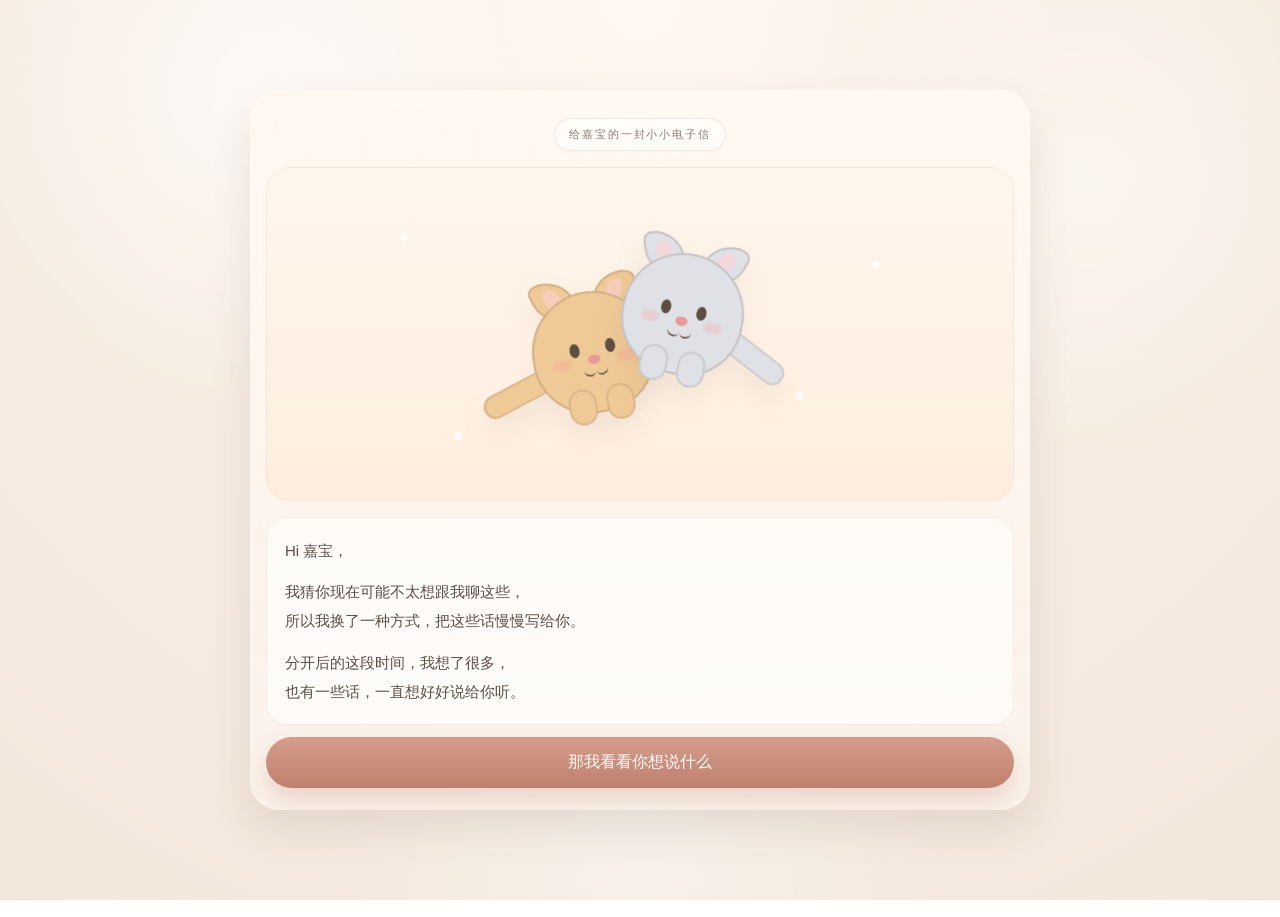
<file: index2.html>
<!DOCTYPE html>
<html lang="zh-CN">
<head>
  <meta charset="UTF-8" />
  <meta name="viewport" content="width=device-width, initial-scale=1.0, maximum-scale=1.0, user-scalable=no" />
  <title>给嘉宝的话</title>
  
  <!-- 微信分享卡片 -->
  <meta property="og:title" content="给嘉宝的话" />
  <meta property="og:description" content="有些话，换一种方式慢慢说给你听。" />
  <meta property="og:image" content="https://raw.githubusercontent.com/junmaact9111-dotcom/canvas-creator/main/cat2.jpg" />
  <meta property="og:type" content="website" />

  <!-- 微信专用（部分机型兼容） -->
  <meta name="description" content="有些话，换一种方式慢慢说给你听。" />
  <style>
    :root {
      --bg: #f7f2eb;
      --paper: rgba(255, 255, 255, 0.92);
      --text: #5a4d45;
      --subtext: #8a7b72;
      --accent: #d59d8c;
      --accent-dark: #bf806d;
      --shadow: 0 18px 40px rgba(102, 78, 64, 0.12);
      --radius: 24px;
    }

    * {
      box-sizing: border-box;
      -webkit-tap-highlight-color: transparent;
    }

    html, body {
      margin: 0;
      width: 100%;
      height: 100%;
      overflow: hidden;
      font-family: -apple-system, BlinkMacSystemFont, "PingFang SC", "Hiragino Sans GB", "Microsoft YaHei", sans-serif;
      background:
        radial-gradient(circle at top, #fff8f2 0%, #f8eee4 38%, #f3e7dc 100%);
      color: var(--text);
    }

    body::before {
      content: "";
      position: fixed;
      inset: 0;
      background:
        radial-gradient(circle at 20% 10%, rgba(255,255,255,0.65), transparent 25%),
        radial-gradient(circle at 85% 20%, rgba(255,255,255,0.45), transparent 22%),
        radial-gradient(circle at 50% 100%, rgba(255,255,255,0.35), transparent 28%);
      pointer-events: none;
    }

    #app {
      position: relative;
      width: 100%;
      height: 100%;
    }

    .page {
      position: absolute;
      inset: 0;
      display: flex;
      align-items: center;
      justify-content: center;
      padding: 22px;
      opacity: 0;
      pointer-events: none;
      transform: translateY(24px) scale(0.985);
      transition: opacity 0.7s ease, transform 0.7s ease;
    }

    .page.active {
      opacity: 1;
      pointer-events: auto;
      transform: translateY(0) scale(1);
    }

    .card {
      width: min(100%, 780px);
      height: min(720px, calc(100vh - 44px));
      max-height: calc(100vh - 44px);
      border-radius: 28px;
      box-shadow: var(--shadow);
      overflow: hidden;
      position: relative;
      display: flex;
      flex-direction: column;
      background: rgba(255,255,255,0.55);
      backdrop-filter: blur(5px);
    }

    .cover {
      background:
        linear-gradient(180deg, rgba(255, 248, 240, 0.94), rgba(251, 243, 236, 0.88)),
        radial-gradient(circle at 20% 10%, rgba(255,255,255,0.7), transparent 35%);
      padding: 24px 24px 20px;
      justify-content: space-between;
    }

    .cover-top {
      display: flex;
      flex-direction: column;
      gap: 16px;
      flex: 1;
      min-height: 0;
    }

    .title-badge {
      align-self: center;
      font-size: 12px;
      color: var(--subtext);
      letter-spacing: 0.18em;
      padding: 8px 14px;
      background: rgba(255,255,255,0.65);
      border-radius: 999px;
      border: 1px solid rgba(213, 157, 140, 0.25);
      margin-top: 4px;
    }

    .cats-wrap {
      flex: 1;
      min-height: 200px;
      display: flex;
      align-items: center;
      justify-content: center;
      position: relative;
      overflow: hidden;
      border-radius: 24px;
      background:
        linear-gradient(180deg, #fff6ed 0%, #ffeede 100%);
      border: 1px solid rgba(214, 176, 150, 0.18);
    }

    .spark {
      position: absolute;
      width: 8px;
      height: 8px;
      background: rgba(255,255,255,0.75);
      border-radius: 999px;
      filter: blur(0.5px);
      animation: floatSpark 4s infinite ease-in-out;
    }

    .spark:nth-child(1) { top: 20%; left: 18%; animation-delay: 0.3s; }
    .spark:nth-child(2) { top: 28%; right: 18%; animation-delay: 1.4s; }
    .spark:nth-child(3) { bottom: 18%; left: 25%; animation-delay: 2.2s; }
    .spark:nth-child(4) { bottom: 30%; right: 28%; animation-delay: 0.9s; }

    @keyframes floatSpark {
      0%, 100% { transform: translateY(0) scale(1); opacity: 0.45; }
      50% { transform: translateY(-12px) scale(1.15); opacity: 0.9; }
    }

    .cover-cats {
      position: relative;
      width: 320px;
      height: 220px;
    }

    .cat {
      position: absolute;
      width: 122px;
      height: 122px;
      animation: bob 2.6s infinite ease-in-out;
      filter: drop-shadow(0 14px 12px rgba(137, 107, 90, 0.1));
    }

    .cat.right { animation-delay: 1.1s; }

    @keyframes bob {
      0%, 100% { transform: translateY(0) rotate(0deg); }
      50% { transform: translateY(-8px) rotate(1deg); }
    }

    .cat .head {
      position: absolute;
      inset: 0;
      border-radius: 52% 52% 48% 48%;
      border: 2px solid rgba(107, 88, 75, 0.22);
      overflow: hidden;
    }

    .cat.gold .head { background: #efc996; }
    .cat.silver .head { background: #dfe1e6; }

    .ear {
      position: absolute;
      top: -18px;
      width: 40px;
      height: 42px;
      border-radius: 10px 90% 10px 70%;
      transform: rotate(-18deg);
      border: 2px solid rgba(107, 88, 75, 0.22);
    }

    .cat.gold .ear { background: #efc996; }
    .cat.silver .ear { background: #dfe1e6; }

    .ear.left { left: 10px; }
    .ear.right {
      right: 10px;
      transform: scaleX(-1) rotate(-18deg);
    }

    .ear::after {
      content: "";
      position: absolute;
      inset: 8px 10px 8px 10px;
      border-radius: 10px 90% 10px 70%;
      background: rgba(255, 209, 214, 0.6);
    }

    .face {
      position: absolute;
      inset: 0;
    }

    .eye {
      position: absolute;
      top: 48px;
      width: 10px;
      height: 14px;
      background: #5d4d43;
      border-radius: 50%;
    }

    .eye.left { left: 36px; }
    .eye.right { right: 36px; }

    .blush {
      position: absolute;
      top: 62px;
      width: 18px;
      height: 10px;
      background: rgba(255, 156, 156, 0.28);
      border-radius: 999px;
      filter: blur(1px);
    }

    .blush.left { left: 18px; }
    .blush.right { right: 18px; }

    .nose {
      position: absolute;
      left: 50%;
      top: 62px;
      width: 12px;
      height: 9px;
      background: #e89a94;
      transform: translateX(-50%);
      border-radius: 50% 50% 60% 60%;
    }

    .mouth {
      position: absolute;
      left: 50%;
      top: 71px;
      width: 24px;
      height: 14px;
      transform: translateX(-50%);
    }

    .mouth::before,
    .mouth::after {
      content: "";
      position: absolute;
      top: 0;
      width: 12px;
      height: 10px;
      border-bottom: 2px solid #7a6256;
      border-radius: 0 0 12px 12px;
    }

    .mouth::before { left: 0; transform: rotate(10deg); }
    .mouth::after { right: 0; transform: scaleX(-1) rotate(10deg); }

    .paw {
      position: absolute;
      bottom: -10px;
      width: 28px;
      height: 36px;
      border-radius: 18px;
      border: 2px solid rgba(107, 88, 75, 0.16);
      background: inherit;
    }

    .cat.gold .paw { background: #efc996; }
    .cat.silver .paw { background: #dfe1e6; }

    .paw.left { left: 28px; }
    .paw.right { right: 28px; }

    .tail {
      position: absolute;
      width: 90px;
      height: 24px;
      border-radius: 20px;
      border: 2px solid rgba(107, 88, 75, 0.16);
      z-index: -1;
    }

    .cat.gold .tail { background: #efc996; }
    .cat.silver .tail { background: #dfe1e6; }

    .cover-cats .cat.gold {
      left: 32px;
      top: 62px;
      transform: rotate(-10deg);
    }

    .cover-cats .cat.gold .tail {
      left: -58px;
      top: 76px;
      transform: rotate(-18deg);
    }

    .cover-cats .cat.silver {
      right: 36px;
      top: 24px;
      transform: rotate(12deg);
    }

    .cover-cats .cat.silver .tail {
      right: -54px;
      top: 74px;
      transform: rotate(26deg);
    }

    .cover-copy {
      background: rgba(255,255,255,0.62);
      border-radius: 20px;
      padding: 18px 18px;
      border: 1px solid rgba(213, 157, 140, 0.18);
      line-height: 1.8;
      font-size: 16px;
      color: var(--text);
      flex-shrink: 0;
    }

    .cover-copy p {
      margin: 0 0 12px;
    }

    .cover-copy p:last-child {
      margin-bottom: 0;
    }

    .paper {
      background:
        linear-gradient(180deg, rgba(255,255,255,0.95), rgba(255,255,255,0.9)),
        repeating-linear-gradient(
          0deg,
          rgba(220, 206, 194, 0.07) 0px,
          rgba(220, 206, 194, 0.07) 1px,
          transparent 1px,
          transparent 28px
        );
      padding: 26px 20px 20px;
      justify-content: space-between;
    }

    .paper::before {
      content: "";
      position: absolute;
      inset: 0;
      background:
        radial-gradient(circle at top left, rgba(255,255,255,0.45), transparent 28%),
        radial-gradient(circle at bottom right, rgba(243, 219, 203, 0.18), transparent 30%);
      pointer-events: none;
    }

    .paper-head {
      position: relative;
      display: flex;
      align-items: center;
      justify-content: space-between;
      gap: 12px;
      margin-bottom: 10px;
      z-index: 1;
    }

    .page-no {
      font-size: 12px;
      letter-spacing: 0.18em;
      color: var(--subtext);
      text-transform: uppercase;
    }

    .show-all-btn {
      border: 0;
      background: rgba(213, 157, 140, 0.12);
      color: var(--accent-dark);
      padding: 10px 14px;
      border-radius: 999px;
      font-size: 13px;
      cursor: pointer;
      transition: transform 0.2s ease, background 0.2s ease;
    }

    .show-all-btn:active {
      transform: scale(0.98);
      background: rgba(213, 157, 140, 0.2);
    }

    .typewriter {
      position: relative;
      z-index: 1;
      flex: 1;
      min-height: 0;
      overflow: auto;
      padding: 14px 8px 10px 8px;
      font-size: 18px;
      line-height: 2.02;
      color: var(--text);
      white-space: pre-wrap;
      word-break: break-word;
      scrollbar-width: none;
    }

    .typewriter::-webkit-scrollbar { display: none; }

    .cursor {
      display: inline-block;
      width: 10px;
      margin-left: 2px;
      color: var(--accent-dark);
      animation: blink 0.95s infinite;
    }

    @keyframes blink {
      0%, 45% { opacity: 1; }
      46%, 100% { opacity: 0; }
    }

    .bottom-actions {
      position: relative;
      z-index: 1;
      display: flex;
      justify-content: center;
      padding-top: 12px;
      padding-bottom: max(2px, env(safe-area-inset-bottom));
      flex-shrink: 0;
    }

    .main-btn {
      border: 0;
      background: linear-gradient(180deg, var(--accent), var(--accent-dark));
      color: #fffdfb;
      font-size: 16px;
      padding: 15px 28px;
      min-width: 220px;
      border-radius: 999px;
      cursor: pointer;
      box-shadow: 0 12px 26px rgba(191, 128, 109, 0.28);
      transition: transform 0.22s ease, box-shadow 0.22s ease, opacity 0.2s ease;
    }

    .main-btn:disabled {
      opacity: 0.55;
      cursor: not-allowed;
      box-shadow: none;
    }

    .main-btn:not(:disabled):active {
      transform: scale(0.985);
      box-shadow: 0 9px 18px rgba(191, 128, 109, 0.2);
    }

    .ending {
      overflow: hidden;
      background:
        radial-gradient(circle at top, #fef4e9 0%, #f7eade 36%, #e8d8cf 70%, #d9c7c0 100%);
      align-items: center;
      justify-content: center;
    }

    .ending::after {
      content: "";
      position: absolute;
      inset: 0;
      background: rgba(59, 45, 39, 0.06);
      animation: dimIn 0.8s ease forwards;
    }

    @keyframes dimIn {
      from { opacity: 0; }
      to { opacity: 1; }
    }

    .ending-scene {
      position: relative;
      width: min(100%, 760px);
      height: min(100%, 760px);
      display: flex;
      align-items: center;
      justify-content: center;
      z-index: 1;
    }

    .moon {
      position: absolute;
      top: 9%;
      right: 14%;
      width: 86px;
      height: 86px;
      border-radius: 50%;
      background: radial-gradient(circle at 30% 30%, #fffdf4, #f4e7c5 68%, #ecd9aa 100%);
      box-shadow: 0 0 34px rgba(255, 245, 214, 0.65);
      opacity: 0.92;
    }

    .star {
      position: absolute;
      width: 5px;
      height: 5px;
      background: rgba(255,255,255,0.85);
      border-radius: 50%;
      animation: twinkle 2.8s infinite ease-in-out;
      z-index: 0;
    }

    .star:nth-child(2) { top: 14%; left: 18%; animation-delay: 0.4s; }
    .star:nth-child(3) { top: 24%; left: 32%; animation-delay: 1.6s; }
    .star:nth-child(4) { top: 20%; right: 26%; animation-delay: 0.8s; }
    .star:nth-child(5) { top: 32%; right: 18%; animation-delay: 2.1s; }
    .star:nth-child(6) { top: 38%; left: 12%; animation-delay: 1.2s; }

    @keyframes twinkle {
      0%, 100% { opacity: 0.25; transform: scale(1); }
      50% { opacity: 1; transform: scale(1.45); }
    }

    .sleep-wrap {
      position: relative;
      width: 320px;
      height: 240px;
      filter: drop-shadow(0 26px 24px rgba(85, 58, 42, 0.16));
      animation: fadeRise 1.2s ease both;
    }

    @keyframes fadeRise {
      from { opacity: 0; transform: translateY(18px) scale(0.98); }
      to { opacity: 1; transform: translateY(0) scale(1); }
    }

    .bed-shadow {
      position: absolute;
      left: 50%;
      bottom: 8px;
      width: 240px;
      height: 30px;
      background: rgba(120, 88, 69, 0.16);
      filter: blur(10px);
      border-radius: 50%;
      transform: translateX(-50%);
    }

    .sleep-cat {
      position: absolute;
      width: 150px;
      height: 110px;
      border-radius: 55% 50% 48% 60%;
      border: 2px solid rgba(107, 88, 75, 0.18);
      animation: breathe 3.2s infinite ease-in-out;
      transform-origin: center bottom;
    }

    .sleep-cat.gold {
      background: #efc996;
      left: 38px;
      bottom: 46px;
      transform: rotate(8deg);
    }

    .sleep-cat.silver {
      background: #dfe1e6;
      right: 34px;
      bottom: 54px;
      transform: rotate(-10deg);
      animation-delay: 0.8s;
    }

    @keyframes breathe {
      0%, 100% { transform: translateY(0) scaleY(1) rotate(var(--rot)); }
      50% { transform: translateY(-2px) scaleY(1.03) rotate(var(--rot)); }
    }

    .sleep-cat.gold { --rot: 8deg; }
    .sleep-cat.silver { --rot: -10deg; }

    .sleep-head {
      position: absolute;
      width: 76px;
      height: 70px;
      border-radius: 55% 55% 45% 45%;
      border: 2px solid rgba(107, 88, 75, 0.18);
      top: -24px;
      left: 16px;
      background: inherit;
    }

    .sleep-cat.silver .sleep-head {
      left: auto;
      right: 14px;
    }

    .sleep-ear {
      position: absolute;
      top: -14px;
      width: 26px;
      height: 28px;
      border-radius: 10px 90% 10px 70%;
      border: 2px solid rgba(107, 88, 75, 0.18);
      background: inherit;
    }

    .sleep-ear.left { left: 5px; }
    .sleep-ear.right { right: 5px; transform: scaleX(-1); }

    .sleep-ear::after {
      content: "";
      position: absolute;
      inset: 6px;
      background: rgba(255, 209, 214, 0.55);
      border-radius: 10px 90% 10px 70%;
    }

    .sleep-face {
      position: absolute;
      inset: 0;
    }

    .sleep-eye {
      position: absolute;
      top: 26px;
      width: 14px;
      height: 8px;
      border-bottom: 2px solid #765f55;
      border-radius: 0 0 14px 14px;
    }

    .sleep-eye.left { left: 16px; }
    .sleep-eye.right { right: 16px; }

    .sleep-nose {
      position: absolute;
      left: 50%;
      top: 34px;
      width: 10px;
      height: 8px;
      background: #e89a94;
      border-radius: 50%;
      transform: translateX(-50%);
    }

    .sleep-tail {
      position: absolute;
      width: 104px;
      height: 24px;
      border-radius: 20px;
      background: inherit;
      border: 2px solid rgba(107, 88, 75, 0.14);
    }

    .sleep-cat.gold .sleep-tail {
      right: -52px;
      bottom: 22px;
      transform: rotate(24deg);
    }

    .sleep-cat.silver .sleep-tail {
      left: -50px;
      bottom: 20px;
      transform: rotate(-18deg);
    }

    .ending-text {
      position: absolute;
      bottom: 16%;
      left: 50%;
      transform: translateX(-50%);
      font-size: 28px;
      letter-spacing: 0.04em;
      color: #fffaf5;
      text-shadow: 0 6px 18px rgba(95, 72, 59, 0.3);
      opacity: 0;
      animation: fadeText 1.4s ease 0.9s forwards;
      white-space: nowrap;
    }

    @keyframes fadeText {
      from { opacity: 0; transform: translateX(-50%) translateY(10px); }
      to { opacity: 1; transform: translateX(-50%) translateY(0); }
    }

    .hint {
      position: absolute;
      bottom: 22px;
      left: 50%;
      transform: translateX(-50%);
      z-index: 2;
      font-size: 12px;
      letter-spacing: 0.08em;
      color: rgba(255,255,255,0.68);
      opacity: 0;
      animation: fadeText 1.2s ease 1.8s forwards;
    }

    @media (max-width: 768px) {
      .card {
        height: calc(100vh - 32px);
        max-height: calc(100vh - 32px);
        border-radius: 24px;
      }

      .cover-copy,
      .typewriter {
        font-size: 16px;
      }

      .main-btn {
        width: 100%;
        min-width: 0;
      }

      .sleep-wrap {
        transform: scale(0.92);
      }

      .ending-text {
        font-size: 22px;
      }
    }

      .cover-copy,
      .typewriter {
        font-size: 16px;
      }

      .main-btn {
        width: 100%;
        min-width: 0;
      }

      .sleep-wrap {
        transform: scale(0.92);
      }

      .ending-text {
        font-size: 22px;
      }
    }

    @media (max-width: 430px) {
      .page { padding: 12px; }
      .card {
        height: calc(100vh - 24px);
        max-height: calc(100vh - 24px);
      }
      .cover, .paper { padding-left: 14px; padding-right: 14px; }
      .cover { padding-top: 16px; padding-bottom: 14px; }
      .cover-top { gap: 12px; }
      .cover-cats { width: 240px; height: 170px; }
      .cats-wrap { min-height: 150px; }
      .cover-copy, .typewriter { font-size: 14px; line-height: 1.8; }
      .cover-copy { padding: 14px; }
      .typewriter { padding-left: 2px; padding-right: 2px; }
      .title-badge { font-size: 10px; padding: 6px 10px; }
      .main-btn { padding: 13px 18px; font-size: 15px; }
      .ending-text { bottom: 14%; font-size: 20px; }
      .hint { font-size: 11px; }
    }
      .cover, .paper { padding-left: 16px; padding-right: 16px; }
      .cover-cats { width: 280px; height: 210px; }
      .cover-copy, .typewriter { font-size: 15px; line-height: 1.95; }
      .typewriter { padding-left: 2px; padding-right: 2px; }
      .title-badge { font-size: 11px; }
      .ending-text { bottom: 14%; font-size: 20px; }
      .hint { font-size: 11px; }
    }
  </style>
</head>
<body>
  <div id="app">
    <section class="page active" data-page="0">
      <div class="card cover">
        <div class="cover-top">
          <div class="title-badge">给嘉宝的一封小小电子信</div>
          <div class="cats-wrap">
            <span class="spark"></span>
            <span class="spark"></span>
            <span class="spark"></span>
            <span class="spark"></span>

            <div class="cover-cats">
              <div class="cat gold">
                <div class="tail"></div>
                <div class="ear left"></div>
                <div class="ear right"></div>
                <div class="head">
                  <div class="face">
                    <div class="eye left"></div>
                    <div class="eye right"></div>
                    <div class="blush left"></div>
                    <div class="blush right"></div>
                    <div class="nose"></div>
                    <div class="mouth"></div>
                  </div>
                </div>
                <div class="paw left"></div>
                <div class="paw right"></div>
              </div>

              <div class="cat silver right">
                <div class="tail"></div>
                <div class="ear left"></div>
                <div class="ear right"></div>
                <div class="head">
                  <div class="face">
                    <div class="eye left"></div>
                    <div class="eye right"></div>
                    <div class="blush left"></div>
                    <div class="blush right"></div>
                    <div class="nose"></div>
                    <div class="mouth"></div>
                  </div>
                </div>
                <div class="paw left"></div>
                <div class="paw right"></div>
              </div>
            </div>
          </div>

          <div class="cover-copy">
            <p>Hi 嘉宝，</p>
            <p>我猜你现在可能不太想跟我聊这些，<br>所以我换了一种方式，把这些话慢慢写给你。</p>
            <p>分开后的这段时间，我想了很多，<br>也有一些话，一直想好好说给你听。</p>
          </div>
        </div>

        <div class="bottom-actions">
          <button class="main-btn next-btn" data-next="1">那我看看你想说什么</button>
        </div>
      </div>
    </section>

    <section class="page" data-page="1">
      <div class="card paper">
        <div class="paper-head">
          <div class="page-no">PAGE 1 / 3</div>
          <button class="show-all-btn" data-target="1">直接显示本页全文</button>
        </div>
        <div class="typewriter" id="typewriter-1"></div>
        <div class="bottom-actions">
          <button class="main-btn next-btn" data-next="2" disabled>嗯…继续说</button>
        </div>
      </div>
    </section>

    <section class="page" data-page="2">
      <div class="card paper">
        <div class="paper-head">
          <div class="page-no">PAGE 2 / 3</div>
          <button class="show-all-btn" data-target="2">直接显示本页全文</button>
        </div>
        <div class="typewriter" id="typewriter-2"></div>
        <div class="bottom-actions">
          <button class="main-btn next-btn" data-next="3" disabled>那现在呢</button>
        </div>
      </div>
    </section>

    <section class="page" data-page="3">
      <div class="card paper">
        <div class="paper-head">
          <div class="page-no">PAGE 3 / 3</div>
          <button class="show-all-btn" data-target="3">直接显示本页全文</button>
        </div>
        <div class="typewriter" id="typewriter-3"></div>
        <div class="bottom-actions">
          <button class="main-btn next-btn" data-next="4" disabled>我看完了</button>
        </div>
      </div>
    </section>

    <section class="page" data-page="4">
      <div class="card ending">
        <div class="ending-scene">
          <div class="star"></div>
          <div class="star"></div>
          <div class="star"></div>
          <div class="star"></div>
          <div class="star"></div>
          <div class="moon"></div>

          <div class="sleep-wrap">
            <div class="bed-shadow"></div>

            <div class="sleep-cat gold">
              <div class="sleep-head">
                <div class="sleep-ear left"></div>
                <div class="sleep-ear right"></div>
                <div class="sleep-face">
                  <div class="sleep-eye left"></div>
                  <div class="sleep-eye right"></div>
                  <div class="sleep-nose"></div>
                </div>
              </div>
              <div class="sleep-tail"></div>
            </div>

            <div class="sleep-cat silver">
              <div class="sleep-head">
                <div class="sleep-ear left"></div>
                <div class="sleep-ear right"></div>
                <div class="sleep-face">
                  <div class="sleep-eye left"></div>
                  <div class="sleep-eye right"></div>
                  <div class="sleep-nose"></div>
                </div>
              </div>
              <div class="sleep-tail"></div>
            </div>
          </div>

          <div class="ending-text">谢谢你看到这里。</div>
          <div class="hint">把想说的话，好好说完了。</div>
        </div>
      </div>
    </section>
  </div>

  <script>
    const pages = Array.from(document.querySelectorAll('.page'));
    const nextButtons = document.querySelectorAll('.next-btn');
    const showAllButtons = document.querySelectorAll('.show-all-btn');

    const texts = {
      1: `之前那段时间，你在工作上真的很辛苦。\n会焦虑、失眠、掉眼泪……\n\n可是我没有接住你。\n没有好好安慰你，也没有给你你需要的那种陪伴。\n\n对不起。\n\n后来我反复在想那段时间。\n每次视频看到你那么难受，其实我是真的心疼。\n\n但我做错了一件事。\n\n我总是想“解决问题”，\n想把你从那些困住你的事情里拉出来。\n\n可你那时候需要的，\n可能只是——\n有人站在你这边，陪你一起难受，甚至一起吐槽。\n\n而不是被分析、被建议。\n\n我们就在这样的错位里，慢慢开始误会彼此。\n\n你觉得我不理解你，\n我却以为自己已经很努力在帮你。\n\n慢慢地，我们都累了。\n也慢慢地，走远了。`,
      2: `你以前说过，我的职业规划有点随性，不太落地。\n\n那时候我其实有点不服，也有点嘴硬。\n\n现在回头看，\n我开始慢慢理解你当时的担心了。\n\n回国这半年，我的状态也在一点点调整。\n\n前阵子参与的项目拿了公司奖，\n那种把事情一步步做成的感觉，让我很踏实。\n\n我开始更认真地去对待工作、对待未来。\n\n不再只是想“以后要怎样”，\n而是先把眼前的事情做好。\n\n也在慢慢积累经验、能力，还有一点点底气。\n\n关于未来，我还是会焦虑。\n\n但现在的我，会选择在确定的事情里一点点往前走。\n\n这些变化，不是为了证明什么。\n\n只是想让你知道，\n我开始懂你当时在担心什么了。`,
      3: `这四年，其实我们早就不只是简单的快乐了。\n\n也有情绪、误会、还有我很多没有处理好的地方。\n\n我以前总是把情绪写在脸上，\n以为不说出来，事情就过去了。\n\n但现在才明白，\n那些没说出口的东西，其实都留在了你那里。\n\n变成了你的委屈。\n\n分开后的这段时间，我过得并不好。\n\n但也正因为这样，我才慢慢看清了很多事情。\n\n我还是在意你。\n\n也开始认真地想，如果还有机会，\n我应该怎么去好好对待一个人。\n\n如果你还没有把我完全关在门外，\n我希望未来有一天，我们还能再好好聊一聊。\n\n当然，如果你现在只想过好自己的生活，\n我也会尊重你的选择。\n\n这些话，我只是想认真地告诉你。`
    };

    const typewriterState = {
      1: { started: false, finished: false, timer: null },
      2: { started: false, finished: false, timer: null },
      3: { started: false, finished: false, timer: null }
    };

    function showPage(index) {
      pages.forEach((page, i) => {
        page.classList.toggle('active', i === index);
      });

      if (texts[index] && !typewriterState[index].started) {
        startTypewriter(index);
      }
    }

    function escapeHtml(str) {
      return str
        .replace(/&/g, '&amp;')
        .replace(/</g, '&lt;')
        .replace(/>/g, '&gt;')
        .replace(/"/g, '&quot;')
        .replace(/'/g, '&#39;');
    }

    function getDelay(char, nextChar) {
      if (char === '\n') return 180;
      if ('，、'.includes(char)) return 90;
      if ('。！？；'.includes(char)) return 280;
      if ('…'.includes(char)) return 180;
      if (char === ' ') return 35;
      if (nextChar === '\n') return 80;
      return 38 + Math.random() * 22;
    }

    function renderText(target, content, showCursor = true) {
      const html = escapeHtml(content).replace(/\n/g, '<br>');
      target.innerHTML = html + (showCursor ? '<span class="cursor">|</span>' : '');
      target.scrollTop = target.scrollHeight;
    }

    function finishTypewriter(pageId) {
      const state = typewriterState[pageId];
      const target = document.getElementById(`typewriter-${pageId}`);
      const btn = document.querySelector(`.next-btn[data-next="${pageId + 1}"]`);
      const showAllBtn = document.querySelector(`.show-all-btn[data-target="${pageId}"]`);

      clearTimeout(state.timer);
      state.finished = true;
      renderText(target, texts[pageId], false);
      btn.disabled = false;
      showAllBtn.style.display = 'none';
    }

    function startTypewriter(pageId) {
      const state = typewriterState[pageId];
      const target = document.getElementById(`typewriter-${pageId}`);
      const showAllBtn = document.querySelector(`.show-all-btn[data-target="${pageId}"]`);
      const text = texts[pageId];
      let index = 0;
      let buffer = '';

      state.started = true;
      target.innerHTML = '';

      function type() {
        if (state.finished) return;

        if (index >= text.length) {
          finishTypewriter(pageId);
          return;
        }

        buffer += text[index];
        renderText(target, buffer, true);

        const currentChar = text[index];
        const nextChar = text[index + 1] || '';
        index += 1;
        state.timer = setTimeout(type, getDelay(currentChar, nextChar));
      }

      showAllBtn.onclick = () => finishTypewriter(pageId);
      type();
    }

    nextButtons.forEach((button) => {
      button.addEventListener('click', () => {
        const next = Number(button.dataset.next);
        showPage(next);
      });
    });

    showAllButtons.forEach((button) => {
      button.addEventListener('click', () => {
        const target = Number(button.dataset.target);
        finishTypewriter(target);
      });
    });

    document.addEventListener('keydown', (e) => {
      const activeIndex = pages.findIndex(page => page.classList.contains('active'));
      if (activeIndex === -1) return;

      if (e.key === 'Enter' || e.key === ' ') {
        const activePage = pages[activeIndex];
        const button = activePage.querySelector('.main-btn:not(:disabled)');
        if (button) button.click();
      }
    });
  </script>
  
  <!-- 微信JS-SDK（可选：自定义分享） -->
  <!-- 注意：需要后端签名才可生效 -->
  <script src="https://res.wx.qq.com/open/js/jweixin-1.6.0.js"></script>
  <script>
    // ⚠️ 这里只是示例，真实使用需要服务端签名
    /*
    wx.config({
      debug: false,
      appId: '你的appId',
      timestamp: 时间戳,
      nonceStr: '随机串',
      signature: '签名',
      jsApiList: ['updateAppMessageShareData', 'updateTimelineShareData']
    });

    wx.ready(function () {
      const shareData = {
        title: '给嘉宝的话',
        desc: '有些话，换一种方式慢慢说给你听。',
        link: window.location.href,
        imgUrl: 'https://raw.githubusercontent.com/junmaact9111-dotcom/canvas-creator/main/cat2.jpg'
      };

      wx.updateAppMessageShareData(shareData);
      wx.updateTimelineShareData(shareData);
    });
    */
  </script>
</body>
</html>
</file>
